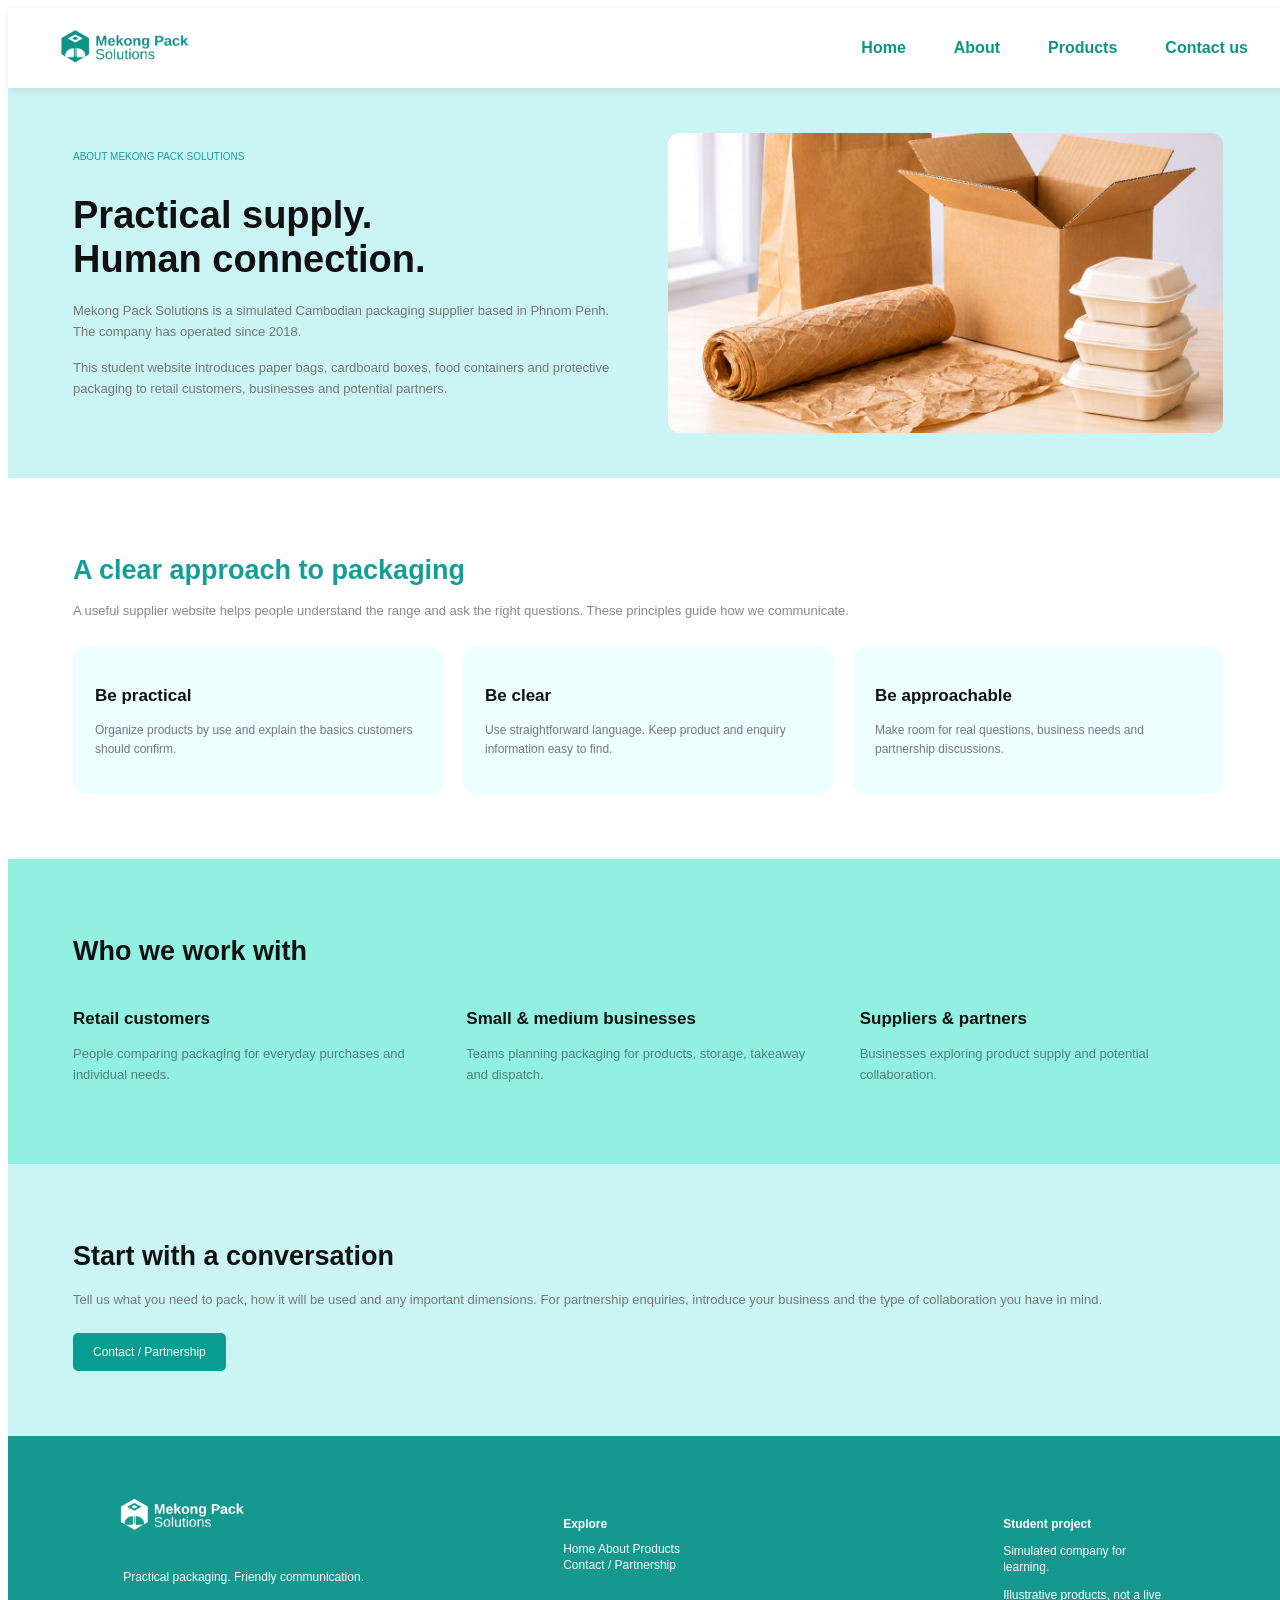
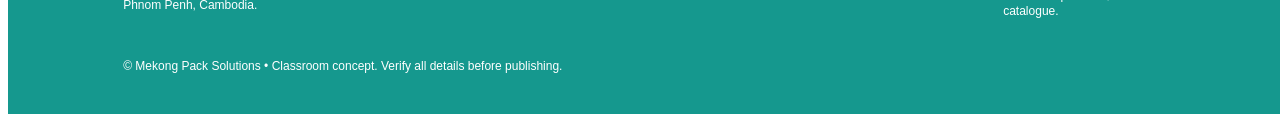
<file: About.html>
<!doctype html>
<html lang="en">
  <head>
    <meta charset="UTF-8" />
    <meta name="viewport" content="width=device-width, initial-scale=1.0" />
    <title>About Page</title>
    <link rel="stylesheet" href="About.css" />
  </head>
  <body>
    <!--Header-->
    <header class="site-header">
      <div class="header-inner">
        <a class="logo">
          <img
            src="/image/logo3_0D9488-removebg-preview.png"
            alt="Mekong Pack Solutions"
            width="200"
            height="60">
         
        </a>

        <nav class="main-nav">
          <ul>
            <li><a href="index.html">Home</a></li>
            <li><a href="about.html">About</a></li>
            <li><a href="products.html">Products</a></li>
            <li><a href="contact.html">Contact us</a></li>
          </ul>
        </nav>
      </div>
    </header>

    <!--Main-->
    
    <section class="section-hero">
      <div class="hero-container">
        <div class="hero-content">
          <span class="subtitle">ABOUT MEKONG PACK SOLUTIONS</span>

          <h1>Practical supply.<br />Human connection.</h1>

          <p>
            Mekong Pack Solutions is a simulated Cambodian packaging supplier
            based in Phnom Penh. The company has operated since 2018.
          </p>

          <p>
            This student website introduces paper bags, cardboard boxes, food
            containers and protective packaging to retail customers, businesses
            and potential partners.
          </p>
        </div>

        <div class="hero-image">
          <img
            src="/image/photo_2026-11-17_07-11-53.jpg"
            alt="Packaging products">
          
        </div>
      </div>
    </section>

    <section class="section-Text">
      <div class="container">
        <h2>A clear approach to packaging</h2>

        <p class="section-text">
          A useful supplier website helps people understand the range and ask
          the right questions. These principles guide how we communicate.
        </p>

        <div class="cards">
          <div class="card">
            <h3>Be practical</h3>
            <p>
              Organize products by use and explain the basics customers should
              confirm.
            </p>
          </div>

          <div class="card">
            <h3>Be clear</h3>
            <p>
              Use straightforward language. Keep product and enquiry information
              easy to find.
            </p>
          </div>

          <div class="card">
            <h3>Be approachable</h3>
            <p>
              Make room for real questions, business needs and partnership
              discussions.
            </p>
          </div>
        </div>
      </div>
    </section>

    <section class="customers">
      <div class="container">
        <h2>Who we work with</h2>

        <div class="customer-cards">
          <div class="customer">
            <h3>Retail customers</h3>
            <p>
              People comparing packaging for everyday purchases and individual
              needs.
            </p>
          </div>

          <div class="customer">
            <h3>Small & medium businesses</h3>
            <p>
              Teams planning packaging for products, storage, takeaway and
              dispatch.
            </p>
          </div>

          <div class="customer">
            <h3>Suppliers & partners</h3>
            <p>
              Businesses exploring product supply and potential collaboration.
            </p>
          </div>
        </div>
      </div>
    </section>

    <section class="contact">
      <div class="container">
        <h2>Start with a conversation</h2>

        <p>
          Tell us what you need to pack, how it will be used and any important
          dimensions. For partnership enquiries, introduce your business and the
          type of collaboration you have in mind.
        </p>

        <a href="mailto:info@example.com" class="contact-btn">
          Contact / Partnership
        </a>
      </div>
    </section>

 <!--footer-->

    <footer class="footer">
      <div class="footer-container">
        <div class="logo-text">
          <img src="/image/logo" alt="Mekong Pack" />
         <div>

          <p>Practical packaging. Friendly communication.</p>
          <p>Phnom Penh, Cambodia.</p>

        </div>
        </div>

        <div class="explore">
          <h4>Explore</h4>

          <div>
            <a href="#">Home</a>
            <a href="#">About</a>
            <a href="#">Products</a>
          </div>

          <div>
            <a href="#">Contact</a> /
            <a href="#">Partnership</a>
          </div>
        </div>

        <div class="project">
          <h4>Student project</h4>
          <p>Simulated company for learning.</p>
          <p>Illustrative products, not a live catalogue.</p>
        </div>
      </div>

      <div class="bottom">
        <p>
          © Mekong Pack Solutions • Classroom concept. Verify all details before
          publishing.
        </p>
      </div>
    </footer>
   
  </body>
</html>
</file>
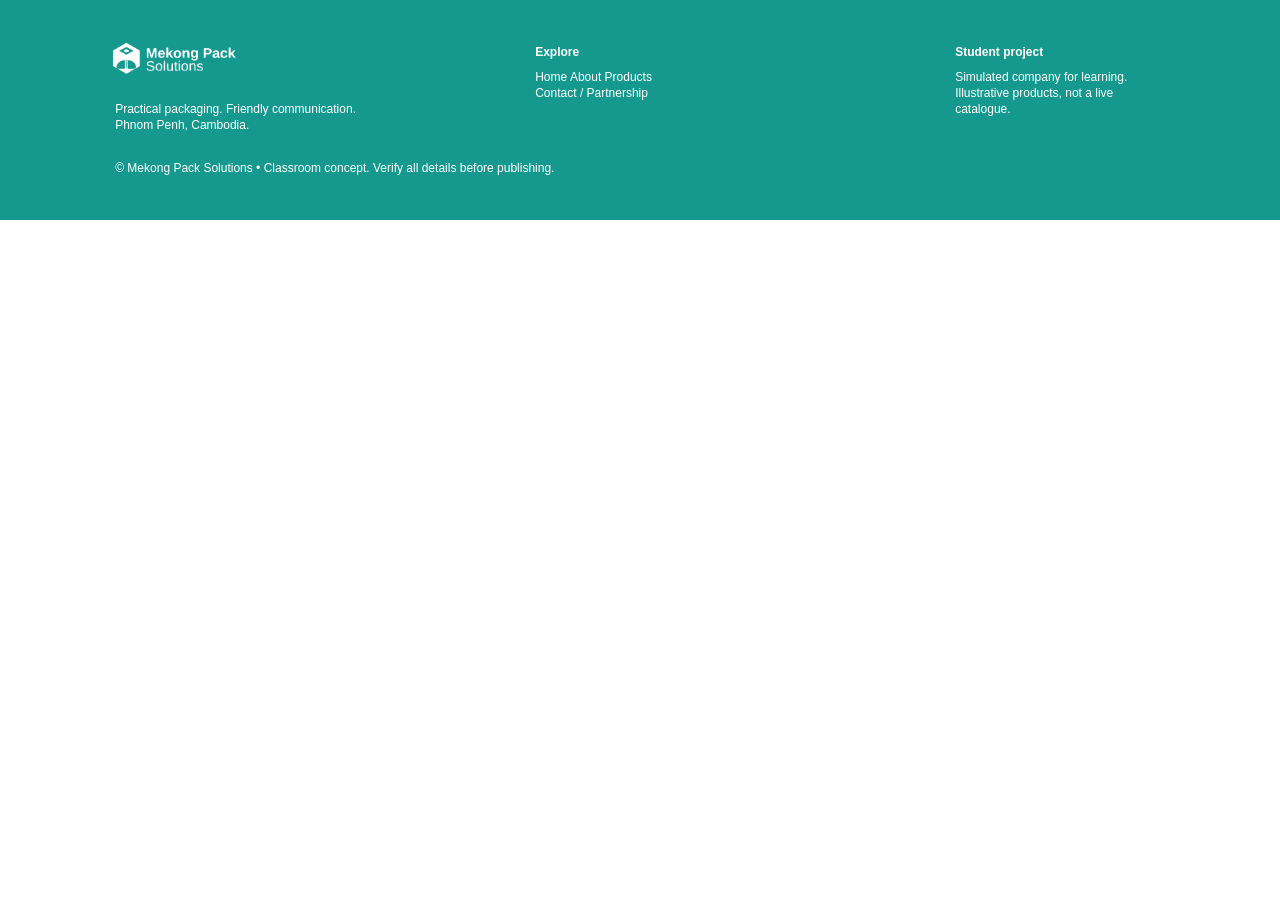
<file: footer.html>
<!doctype html>
<html lang="en">
  <head>
    <meta charset="UTF-8" />
    <meta name="viewport" content="width=device-width, initial-scale=1.0" />
    <title>Footer</title>
    <link rel="stylesheet" href="footer.css" />
  </head>
  <body>
    <!--footer-->

    <footer class="footer">
      <div class="footer-container">
        <div class="logo-text">
          <img src="/image/logo" alt="Mekong Pack" />
         <div>

          <p>Practical packaging. Friendly communication.</p>
          <p>Phnom Penh, Cambodia.</p>

        </div>
        </div>

        <div class="explore">
          <h4>Explore</h4>

          <div>
            <a href="#">Home</a>
            <a href="#">About</a>
            <a href="#">Products</a>
          </div>

          <div>
            <a href="#">Contact</a> /
            <a href="#">Partnership</a>
          </div>
        </div>

        <div class="project">
          <h4>Student project</h4>
          <p>Simulated company for learning.</p>
          <p>Illustrative products, not a live catalogue.</p>
        </div>
      </div>

      <div class="bottom">
        <p>
          © Mekong Pack Solutions • Classroom concept. Verify all details before
          publishing.
        </p>
      </div>
    </footer>
  </body>
</html>
</file>
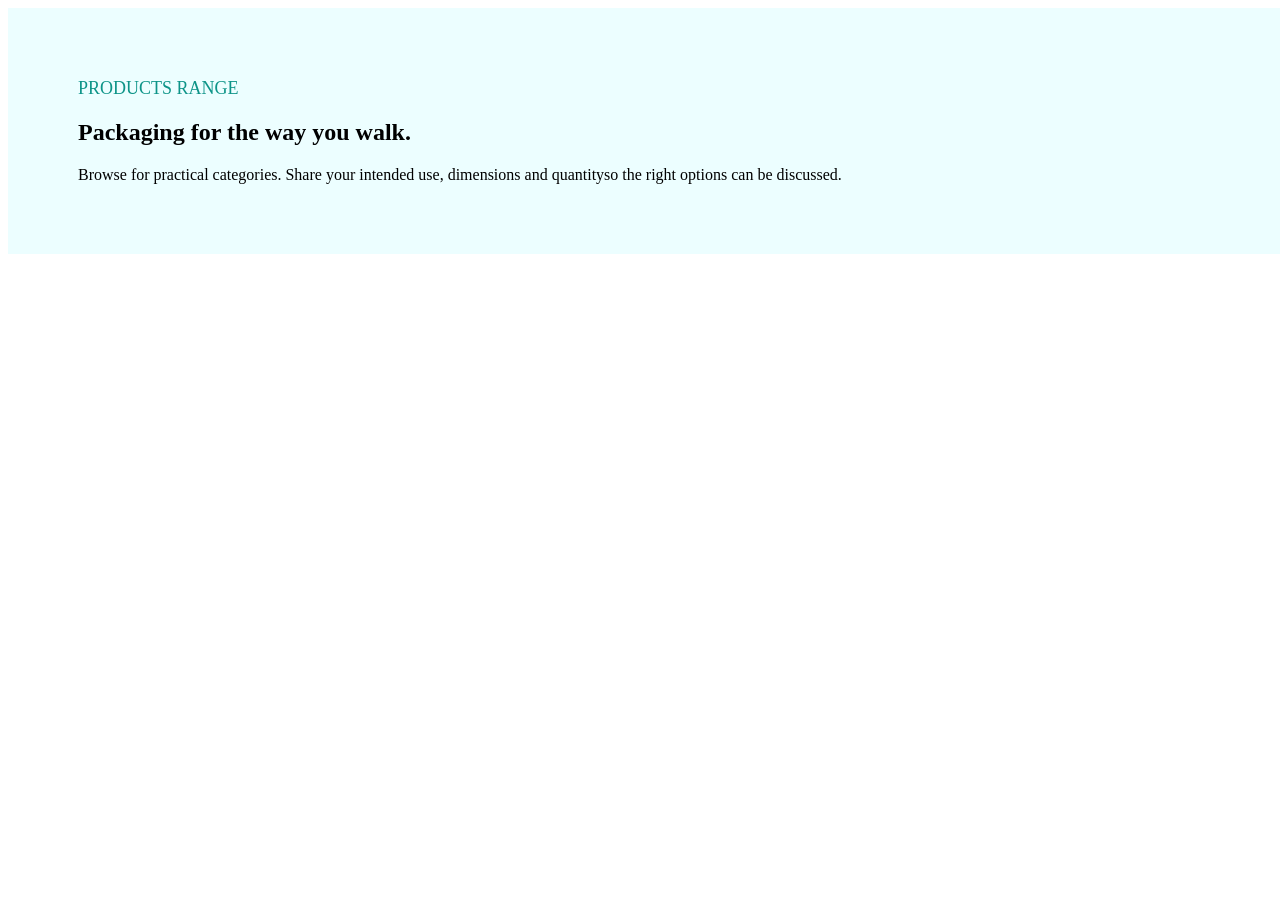
<file: hero2.html>
<!DOCTYPE html>
<html lang="en">
<head>
    <meta charset="UTF-8">
    <meta name="viewport" content="width=device-width, initial-scale=1.0">
    <title>Document</title>
    <link rel="stylesheet" href="hero2.css">
</head>
<body>
    <section id="hero2-section">
        <p class="type">PRODUCTS RANGE</p>
        <h1 class="hero-title">Packaging for the way you walk.</h1>
        <p class="title-p">Browse for practical categories. Share your intended use, dimensions and quantityso the right options can be discussed.</p>
    </section>
    
</body>
</html>
</file>
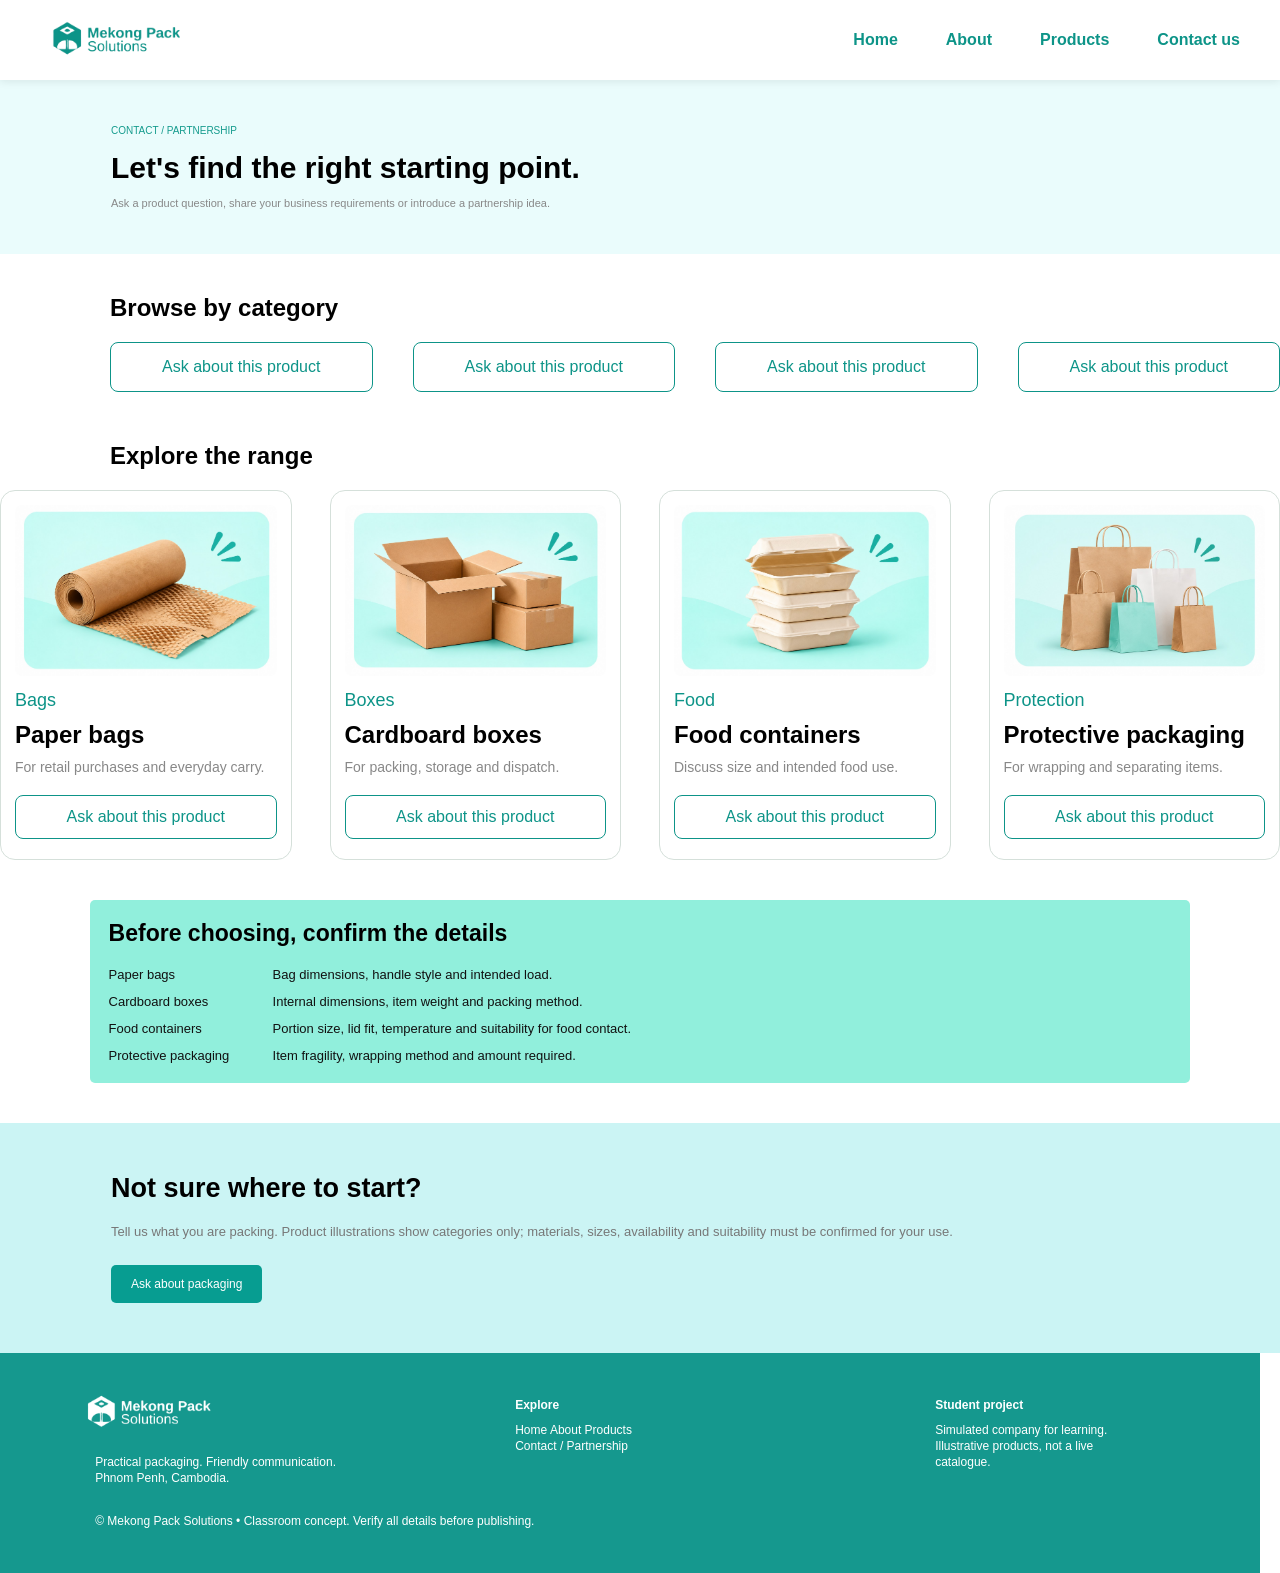
<file: product.html>
<!doctype html>
<html lang="en">
  <head>
    <meta charset="UTF-8" />
    <meta name="viewport" content="width=device-width, initial-scale=1.0" />
    <title>Products Page</title>
    <link rel="stylesheet" href="product.css" />
  </head>
  <body>
    <!--ah nis Header-->
    <header class="site-header">
      <div class="header-inner">
        <a class="logo">
          <img
            src="/image/greenlogo.png"
            alt="Mekong Pack Solutions"
            width="200"
            height="60"
          />
        </a>

        <nav class="main-nav">
          <ul>
            <li><a href="index.html">Home</a></li>
            <li><a href="about.html">About</a></li>
            <li><a href="products.html">Products</a></li>
            <li><a href="contact.html">Contact us</a></li>
          </ul>
        </nav>
      </div>
    </header>

    <!-- ah nis hero sectoin2 -->

    <section class="hero">
      <div class="hero-content">
        <p class="title">CONTACT / PARTNERSHIP</p>

        <h1>Let's find the right starting point.</h1>

        <p class="hero-text">
          Ask a product question, share your business requirements or introduce
          a partnership idea.
        </p>
      </div>
    </section>

    <main>

      <section id="sect2">
        <h2 class="sect2-title">Browse by category</h2>
        <div class="sect2-btn">
          <a href="#" class="sect2-btn-small">Ask about this product</a>
          <a href="#" class="sect2-btn-small">Ask about this product</a>
          <a href="#" class="sect2-btn-small">Ask about this product</a>
          <a href="#" class="sect2-btn-small">Ask about this product</a>
        </div>
      </section>

      <!-- section 3 -->

      <h2 class="sect3-title">Explore the range</h2>

      <div class="products-container">
        <article class="product-card">
          <img src="/image/photo_2026-11-18_16-24-46.png" alt="Paper bags" />
          <p class="type">Bags</p>
          <h2>Paper bags</h2>
          <p class="description">For retail purchases and everyday carry.</p>
          <a href="#" class="btn">Ask about this product</a>
        </article>

        <article class="product-card">
          <img
            src="/image/photo_2026-11-18_16-24-46 (2).png"
            alt="Cardboard boxes"
          />
          <p class="type">Boxes</p>
          <h2>Cardboard boxes</h2>
          <p class="description">For packing, storage and dispatch.</p>
          <a href="#" class="btn">Ask about this product</a>
        </article>

        <article class="product-card">
          <img
            src="/image/photo_2026-11-18_16-24-46 (3).png"
            alt="Food containers"
          />
          <p class="type">Food</p>
          <h2>Food containers</h2>
          <p class="description">Discuss size and intended food use.</p>
          <a href="#" class="btn">Ask about this product</a>
        </article>

        <article class="product-card">
          <img
            src="/image/photo_2026-11-18_16-24-46 (4).png"
            alt="Protective packaging"
          />
          <p class="type">Protection</p>
          <h2>Protective packaging</h2>
          <p class="description">For wrapping and separating items.</p>
          <a href="#" class="btn">Ask about this product</a>
        </article>
      </div>

      <!-- section4 -->

      <section class="details">
        <h2>Before choosing, confirm the details</h2>

        <div class="detail-row">
          <p>Paper bags</p>
          <p>Bag dimensions, handle style and intended load.</p>
        </div>

        <div class="detail-row">
          <p>Cardboard boxes</p>
          <p>Internal dimensions, item weight and packing method.</p>
        </div>

        <div class="detail-row">
          <p>Food containers</p>
          <p>
            Portion size, lid fit, temperature and suitability for food contact.
          </p>
        </div>

        <div class="detail-row">
          <p>Protective packaging</p>
          <p>Item fragility, wrapping method and amount required.</p>
        </div>
      </section>

      <!-- sectoin 5 -->

      <section class="section5">
        <div class="cnt1">
          <h2>Not sure where to start?</h2>

          <p>
            Tell us what you are packing. Product illustrations show categories only; materials, sizes, availability and suitability must be confirmed for your use.
          </p>

          <a href="#" class="cnt-btn"> Ask about packaging </a>
        </div>
      </section>

    </main>

    <!--ah nis footer-->

    <footer class="footer">
      <div class="footer-container">
        <div class="logo-text">
          <img src="/image/whitelogo.png" alt="Mekong Pack" />
          <div>
            <p>Practical packaging. Friendly communication.</p>
            <p>Phnom Penh, Cambodia.</p>
          </div>
        </div>

        <div class="explore">
          <h4>Explore</h4>

          <div>
            <a href="#">Home</a>
            <a href="#">About</a>
            <a href="#">Products</a>
          </div>

          <div>
            <a href="#">Contact</a> /
            <a href="#">Partnership</a>
          </div>
        </div>

        <div class="project">
          <h4>Student project</h4>
          <p>Simulated company for learning.</p>
          <p>Illustrative products, not a live catalogue.</p>
        </div>
      </div>

      <div class="bottom">
        <p>
          © Mekong Pack Solutions • Classroom concept. Verify all details before
          publishing.
        </p>
      </div>
    </footer>
  </body>
</html>
</file>
<file: About.css>
body {
    font-family: Arial, Helvetica, sans-serif;
    color: #111;
    width: 100%;
}
/* Header */
:root {
  --brand: #087F8C;
  --brand-dark: #0D9488;
  --white: #ffffff;
  --header-height: 80px;
}

.site-header {
  position: sticky;
  top: 0;
  z-index: 100;
  background: var(--white);
  box-shadow: 0 2px 8px rgba(0, 0, 0, 0.08);
}

.header-inner {
  max-width: 1200px;
  height: var(--header-height);
  margin: 0 auto;
  padding: 0 var(--page-padding);
  display: flex;
  align-items: center;
  justify-content: space-between;
}

.logo {
  display: flex;
  align-items: center;
}

.logo img {
  height: 56px;
  width: auto;
  display: block;
}

.main-nav ul {
  list-style: none;
  display: flex;
  align-items: center;
  gap: 48px;
}

.main-nav a {
  position: relative;
  padding: 8px 0;
  color: var(--brand-dark);
  font-size: 1rem;
  font-weight: 600;
  text-decoration: none;
  transition: color 0.2s;
}

.main-nav a::after {
  content: "";
  position: absolute;
  left: 0;
  bottom: 0;
  width: 0;
  height: 2px;
  background: var(--brand);
  transition: width 0.25s;
}

.main-nav a:hover,
.main-nav a[aria-current="page"] {
  color: var(--brand);
}

.main-nav a:hover::after,
.main-nav a[aria-current="page"]::after {
  width: 100%;
}

.nav-toggle {
  display: none;
  background: none;
  border: 0;
  cursor: pointer;
  padding: 8px;
}

.nav-toggle .bar {
  display: block;
  width: 26px;
  height: 3px;
  margin: 5px 0;
  background: var(--brand-dark);
  border-radius: 2px;
}

@media (max-width: 768px) {
  .nav-toggle {
    display: block;
  }

  .main-nav {
    position: absolute;
    top: var(--header-height);
    left: 0;
    right: 0;
    background: var(--white);
    box-shadow: 0 6px 8px rgba(0, 0, 0, 0.08);
    display: none;
  }

  .main-nav.open {
    display: block;
  }

  .main-nav ul {
    flex-direction: column;
    align-items: flex-start;
    gap: 0;
    padding: 8px var(--page-padding) 16px;
  }

  .main-nav li {
    width: 100%;
  }

  .main-nav a {
    display: block;
    padding: 14px 0;
  }
}

/* Main */
.container{
    width: 90%;
    max-width: 1150px;
    margin: auto;
}

.section-hero {
    background-color: #cbf4f4;
    padding: 45px 0;
}

.hero-container {
    width: 90%;
    max-width: 1150px;
    margin: auto;

    display: grid;
    grid-template-columns: 1fr 1fr;
    align-items: center;
    gap: 40px;
}

.subtitle {
    color: #159e96;
    font-size: 10px;
    display: block;
    margin-bottom: 18px;
}

.hero-content h1 {
    font-size: 38px;
    line-height: 1.15;
    margin-bottom: 20px;
}

.hero-content p {
    font-size: 13px;
    color: #777;
    line-height: 1.6;
    margin-bottom: 15px;
}

.hero-image img {
    width: 100%;
    height: 300px;
    object-fit: cover;
    border-radius: 12px;
    display: block;
}

.section-Text{
    padding: 55px 0 65px;
    background-color: #fff;
}
.section-Text h2{
    color: #159e96;
    font-size: 27px;
    margin-bottom: 15px;
}
.section-text{
    color: #888;
    font-size: 13px;
    line-height: 1.6;
    margin-bottom: 25px;
}
.cards{
    display: grid;
    grid-template-columns: repeat(3, 1fr);
    gap: 20px;
}
.card{
    background-color: #edffff;
    padding: 22px;
    border-radius: 12px;
}
.card h3{
    font-size: 17px;
    margin-bottom: 15px;
}
.card p{
    color: #777;
    font-size: 12px;
    line-height: 1.6;
}

.customers{
    background-color: #91f0df;
    padding: 55px 0 65px;
}
.customers h2 {
    font-size: 27px;
    margin-bottom: 25px;
}

.customer-cards {
    display: grid;
    grid-template-columns: repeat(3, 1fr);
    gap: 30px;
}

.customer h3 {
    font-size: 17px;
    margin-bottom: 15px;
}

.customer p {
    color: #4e827d;
    font-size: 13px;
    line-height: 1.6;
}


.contact {
    background-color: #cbf4f4;
    padding: 55px 0 65px;
}

.contact h2 {
    font-size: 27px;
    margin-bottom: 18px;
}

.contact p {
    color: #777;
    font-size: 13px;
    line-height: 1.6;
    margin-bottom: 22px;
}

.contact-btn {
    display: inline-block;
    background-color: #079d91;
    color: white;
    text-decoration: none;
    padding: 12px 20px;
    border-radius: 5px;
    font-size: 12px;
    transition: 0.3s;
}

.contact-btn:hover {
    background-color: #06776e;
}

@media (max-width: 768px) {

    .hero-container {
        grid-template-columns: 1fr;
        gap: 25px;
    }

    .hero-content h1 {
        font-size: 30px;
    }

    .hero-image img {
        height: 230px;
    }

    .cards,
    .customer-cards {
        grid-template-columns: 1fr;
    }

    .cards h2,
    .customers h2,
    .contact h2 {
        font-size: 23px;
    }
}
.footer{
    height: 220px;
    background-color: #15988e;
    color: white;
    font-family: Arial, sans-serif;
    padding: 40px 9% 18px;
    
}
.footer-container{
    display: grid;
    grid-template-columns: 250px 250px 1fr;
    gap: 190px;
    
}
.logo-text img{
    width: 150px;
    height: 80px;
    object-fit: contain;
    object-position: left center;
    margin-bottom: 7px;
    margin-left: -15px;
}
.logo-text p{
    font-size: 12px;
    line-height: 16px;
}
.logo-text div{
    margin-top: -10px;
}
.explore{
    font-size: 12px;
    margin-bottom: 10px;
    margin-top: 25px;
}
.explore h4,
.project h4{
    font-size: 12px;
    margin-bottom: 10px;
}
.explore a{
    color: white;
    text-decoration: none;
    font-size: 12px;
}
.explore div{
    font-size: 12px;
    line-height: 16px;
    
}
.project{
    margin-top: 25px; 
}
.project p{
    font-size: 12px;
    line-height: 16px;
      
}
.bottom {
    margin-top: 28px;
}
.bottom p{
    font-size: 12px;
}
@media (max-width: 650px) {
    .footer-container {
        grid-template-columns: 1fr;
        gap: 25px;
    }

    .footer {
        padding: 25px 7%;
    }
}
</file>
<file: footer.css>
*{
    margin: 0;
    padding: 0;
    box-sizing: border-box;
}
.footer{
    width: 100%;
    height: 220px;
    background-color: #15988e;
    color: white;
    font-family: Arial, sans-serif;
    padding: 20px 9% 18px;
    
}
.footer-container{
    display: grid;
    grid-template-columns: 250px 250px 1fr;
    gap: 170px;
}
.logo-text img{
    width: 150px;
    height: 80px;
    object-fit: contain;
    object-position: left center;
    margin-bottom: 7px;
    margin-left: -15px;
}
.logo-text p{
    font-size: 12px;
    line-height: 16px;
}
.logo-text div{
    margin-top: -10px;
}
.explore{
    font-size: 12px;
    margin-bottom: 10px;
    margin-top: 25px;
}
.explore h4,
.project h4{
    font-size: 12px;
    margin-bottom: 10px;
}
.explore a{
    color: white;
    text-decoration: none;
    font-size: 12px;
}
.explore div{
    font-size: 12px;
    line-height: 16px;
    
}
.project{
    margin-top: 25px; 
}
.project p{
    font-size: 12px;
    line-height: 16px;
      
}
.bottom {
    margin-top: 28px;
}
.bottom p{
    font-size: 12px;
}
@media (max-width: 650px) {
    .footer-container {
        grid-template-columns: 1fr;
        gap: 25px;
    }

    .footer {
        padding: 25px 7%;
    }
}
</file>
<file: hero2.css>
#hero2-section{
    width: 100%;
    height: auto;
    background-color: #ECFEFF;
    padding: 20px;
}

.type {
    color: #0D9488;
    font-size: 18px;
    margin-left: 50px;
    margin-top: 50px;
}

.hero-title {
    margin-left: 50px;   
}

.title-p {
    margin-left: 50px;
    margin-bottom: 50px;
}
</file>
<file: product.css>
* {
    margin: 0;
    padding: 0;
    box-sizing: border-box;
}

body {
    font-family: Arial, sans-serif;
    background-color: #ffffff;
}

/* Header */
:root {
  --brand: #087F8C;
  --brand-dark: #0D9488;
  --white: #ffffff;
  --header-height: 80px;
}

.site-header {
  position: sticky;
  top: 0;
  z-index: 100;
  background: var(--white);
  box-shadow: 0 2px 8px rgba(0, 0, 0, 0.08);
}

.header-inner {
  max-width: 1200px;
  height: var(--header-height);
  margin: 0 auto;
  padding: 0 var(--page-padding);
  display: flex;
  align-items: center;
  justify-content: space-between;
}

.logo {
  display: flex;
  align-items: center;
}

.logo img {
  height: 56px;
  width: auto;
  display: block;
}

.main-nav ul {
  list-style: none;
  display: flex;
  align-items: center;
  gap: 48px;
}

.main-nav a {
  position: relative;
  padding: 8px 0;
  color: var(--brand-dark);
  font-size: 1rem;
  font-weight: 600;
  text-decoration: none;
  transition: color 0.2s;
}

.main-nav a::after {
  content: "";
  position: absolute;
  left: 0;
  bottom: 0;
  width: 0;
  height: 2px;
  background: var(--brand);
  transition: width 0.25s;
}

.main-nav a:hover,
.main-nav a[aria-current="page"] {
  color: var(--brand);
}

.main-nav a:hover::after,
.main-nav a[aria-current="page"]::after {
  width: 100%;
}

.nav-toggle {
  display: none;
  background: none;
  border: 0;
  cursor: pointer;
  padding: 8px;
}

.nav-toggle .bar {
  display: block;
  width: 26px;
  height: 3px;
  margin: 5px 0;
  background: var(--brand-dark);
  border-radius: 2px;
}

@media (max-width: 768px) {
  .nav-toggle {
    display: block;
  }

  .main-nav {
    position: absolute;
    top: var(--header-height);
    left: 0;
    right: 0;
    background: var(--white);
    box-shadow: 0 6px 8px rgba(0, 0, 0, 0.08);
    display: none;
  }

  .main-nav.open {
    display: block;
  }

  .main-nav ul {
    flex-direction: column;
    align-items: flex-start;
    gap: 0;
    padding: 8px var(--page-padding) 16px;
  }

  .main-nav li {
    width: 100%;
  }

  .main-nav a {
    display: block;
    padding: 14px 0;
  }
}

/* ah nis hero section2 */

.hero {
    width: 100%;
    background-color: #eafcfc;
    padding: 45px 0;
}

.hero-content {
    width: 80%;
    max-width: 1100px;
    margin: auto;
    margin-left: 111px;
}

.title {
    color: #159b8d;
    font-size: 10px;
    margin-bottom: 15px;
}

.hero h1 {
    font-size: 30px;
    font-weight: bold;
    margin-bottom: 12px;
}

.hero-text {
    font-size: 11px;
    color: #888;
}

/* section 2 */

#sect2 {
    width: 100%;
    height: auto;
    padding: 20px;
}

.sect2-title {
    margin-left: 90px;
    margin-top: 20px;
    margin-right: 70px;
}

.sect2-btn {
    width: 100%;
    height: auto;
    padding: 20px;
    display: flex;
    gap: 10px;
    margin-left: 70px;
    
}

.sect2-btn-small {
    width: 295px;
    height: 50px;
    display: flex;
    align-items: center;
    justify-content: center;
    text-decoration: none;
    color: #0D9488;
    border: 1px solid #0D9488;
    border-radius: 8px;
    padding: 12px 5px;
    font-size: 16px;
    margin-right: 30px;
}

.sect2-btn-small:hover {
    background-color: #0D9488;
    color: white;
}

/* section 3 */

.sect3-title {
    margin-left: 50px;
    margin-top: 30px;
}

.products-container {
    display: flex;
    justify-content: center;
    flex-direction: row;
    gap: 38px;
    width: 100%;
    height: auto;
    margin-top: 30px;
}

.product-card {
    border: 1px solid #d5e0da;
    border-radius: 15px;
    padding: 14px;
    display: flex;
    flex-direction: column;
    height: 370px;
    width: 298px;
    
}

.product-card img {
    width: 100%;
    height: 171px;
    object-fit: cover;
    border-radius: 8px;
}

.type1 {
    color: #0D9488;
    font-size: 14px;
    margin-top: 14px;
}

.product-card h2 {
    font-size: 24px;
    margin-top: 5px;
    margin-bottom: 5px;
    font-weight: 600;
}

.description {
    color: #888888;
    font-size: 14px;
}

/* section 3 */

.sect3-title {
    margin-left: 110px;
    margin-top: 10px;
}

.products-container {
    display: flex;
    justify-content: center;
    flex-direction: row;
    gap: 38px;
    width: 100%;
    height: auto;
    margin-top: 20px;
}

.product-card {
    border: 1px solid #d5e0da;
    border-radius: 15px;
    padding: 14px;
    display: flex;
    flex-direction: column;
    height: 370px;
    width: 298px;
    
}

.product-card img {
    width: 100%;
    height: 171px;
    object-fit: cover;
    border-radius: 8px;
}

.type {
    color: #0D9488;
    font-size: 18px;
    margin-top: 14px;
}

.product-card h2 {
    font-size: 24px;
    margin-top: 10px;
    margin-bottom: 10px;
    font-weight: 600;
}

.description {
    color: #888888;
    font-size: 14px;
}

.btn {
    display: block;
    text-align: center;
    text-decoration: none;
    color: #0D9488;
    border: 1px solid #0D9488;
    border-radius: 8px;
    padding: 12px 5px;
    font-size: 16px;
    transition: 0.3s;
    margin-top: 20px;
}

.btn:hover {
    background-color: #0D9488;
    color: white;
}

/* section 4 */

.details {
    max-width: 86%;
    margin: 0 auto;
    background-color: #91efdc;
    padding: 20px 19px;
    border-radius: 5px;
    margin-top: 40px;
    margin-bottom: 40px;
}

.details h2 {
    font-size: 23px;
    height: auto;
    font-weight: bold;
    margin-bottom: 20px;
    color: #000;
    gap: 20px;
}

.detail-row {
    display: grid;
    grid-template-columns: 164px 1fr;
    align-items: center;
    margin-bottom: 12px;
    font-size: 13px;
    color: #111;
}

.detail-row:last-child {
    margin-bottom: 0;
}

/* Responsive design */
@media (max-width: 600px) {
    .details {
        margin: 0 15px;
    }

    .detail-row {
        grid-template-columns: 1fr;
        gap: 5px;
        margin-bottom: 15px;
    }
}

/* section 5 */

.cnt1 {
    background-color: #cbf4f4;
    padding: 50px 0 50px;
}

.cnt1 h2 {
    font-size: 27px;
    margin-bottom: 18px;
    margin-left: 111px;
}

.cnt1 p {
    color: #777;
    font-size: 13px;
    line-height: 1.6;
    margin-bottom: 22px;
    margin-left: 111px;
}

.cnt-btn {
    display: inline-block;
    background-color: #079d91;
    color: white;
    text-decoration: none;
    padding: 12px 20px;
    border-radius: 5px;
    font-size: 12px;
    transition: 0.3s;
    margin-left: 111px;
}

.cnt1-btn:hover {
    background-color: #06776e;
}

/* ah nis footer */

.footer{
    width: 100%;
    height: 220px;
    background-color: #15988e;
    color: white;
    font-family: Arial, sans-serif;
    padding: 20px 9% 18px;
    margin-left: -20px;
    
}
.footer-container{
    display: grid;
    grid-template-columns: 250px 250px 1fr;
    gap: 170px;
}
.logo-text img{
    width: 150px;
    height: 80px;
    object-fit: contain;
    object-position: left center;
    margin-bottom: 7px;
    margin-left: -20px;
}
.logo-text p{
    font-size: 12px;
    line-height: 16px;
}
.logo-text div{
    margin-top: -10px;
}
.explore{
    font-size: 12px;
    margin-bottom: 10px;
    margin-top: 25px;
}
.explore h4,
.project h4{
    font-size: 12px;
    margin-bottom: 10px;
}
.explore a{
    color: white;
    text-decoration: none;
    font-size: 12px;
}
.explore div{
    font-size: 12px;
    line-height: 16px;
    
}
.project{
    margin-top: 25px; 
}
.project p{
    font-size: 12px;
    line-height: 16px;
      
}
.bottom {
    margin-top: 28px;
}
.bottom p{
    font-size: 12px;
}
@media (max-width: 650px) {
    .footer-container {
        grid-template-columns: 1fr;
        gap: 25px;
    }

    .footer {
        padding: 25px 7%;
    }
}
</file>
